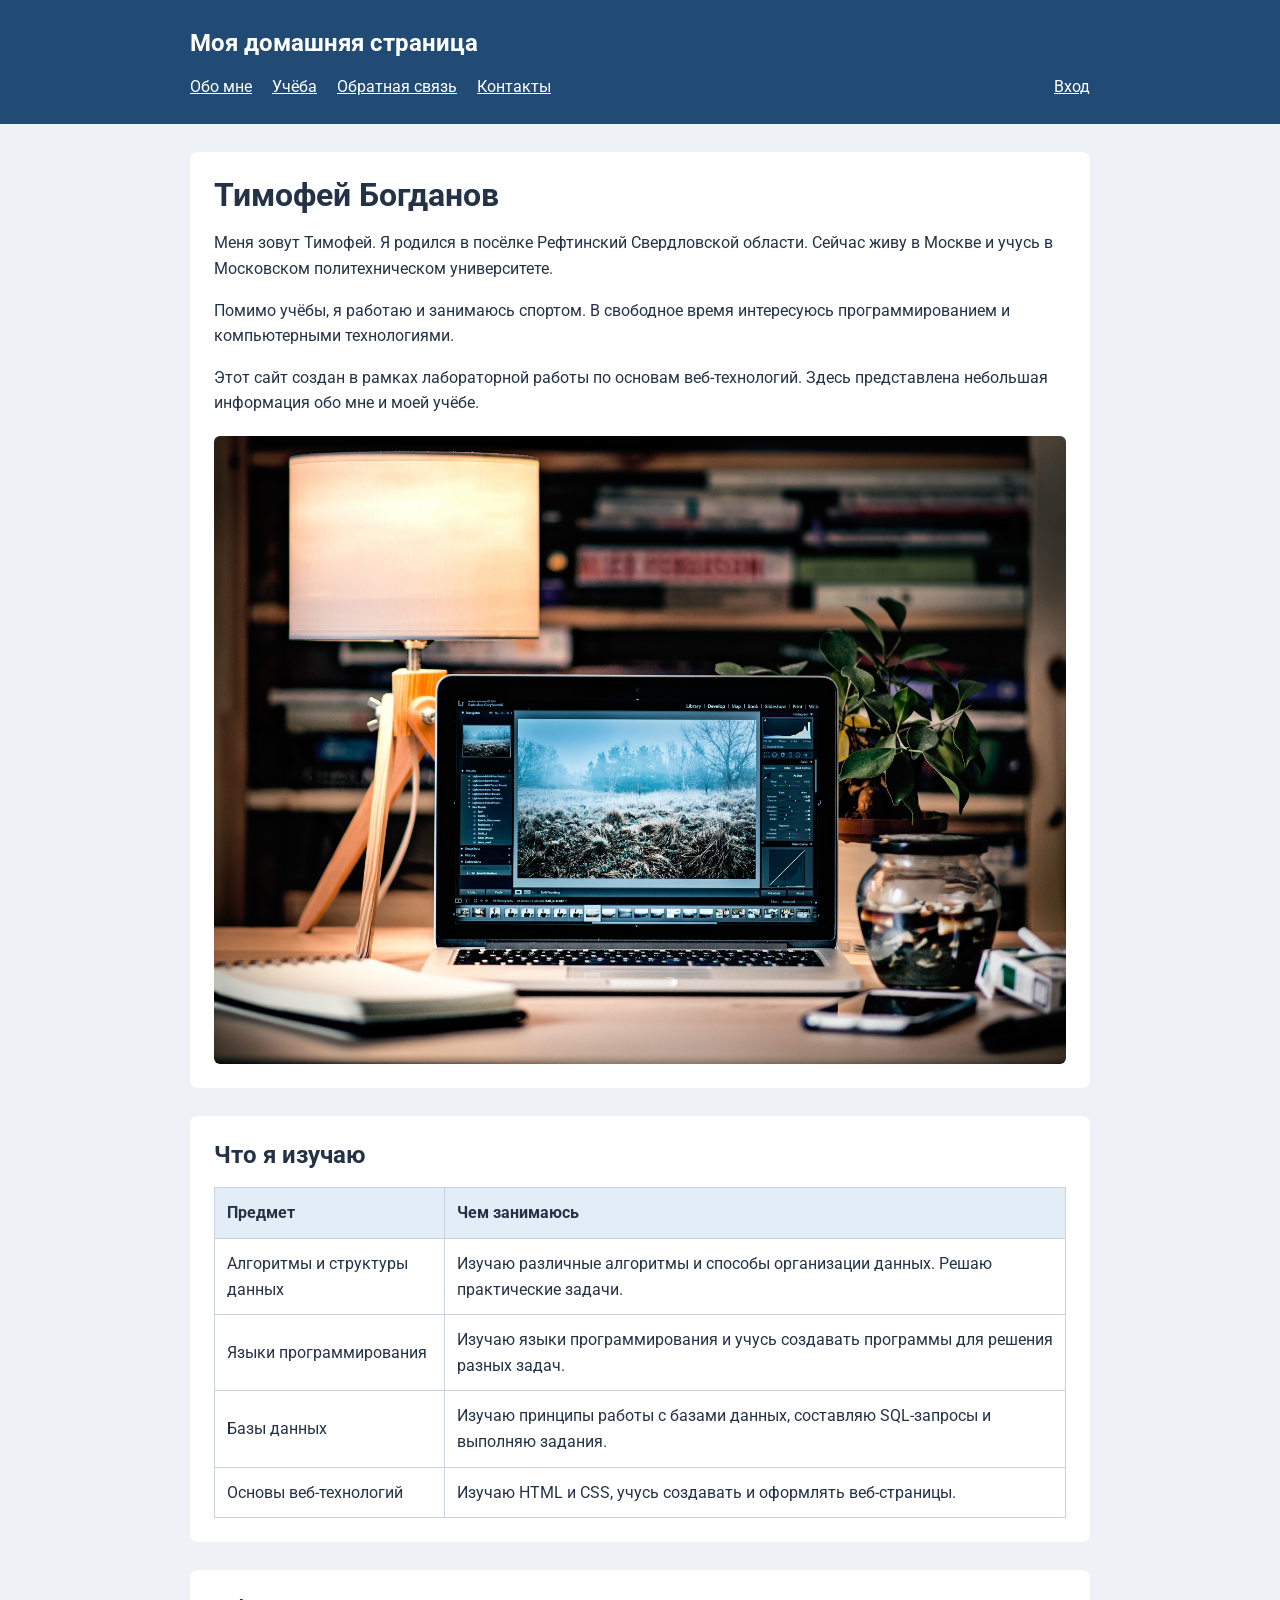
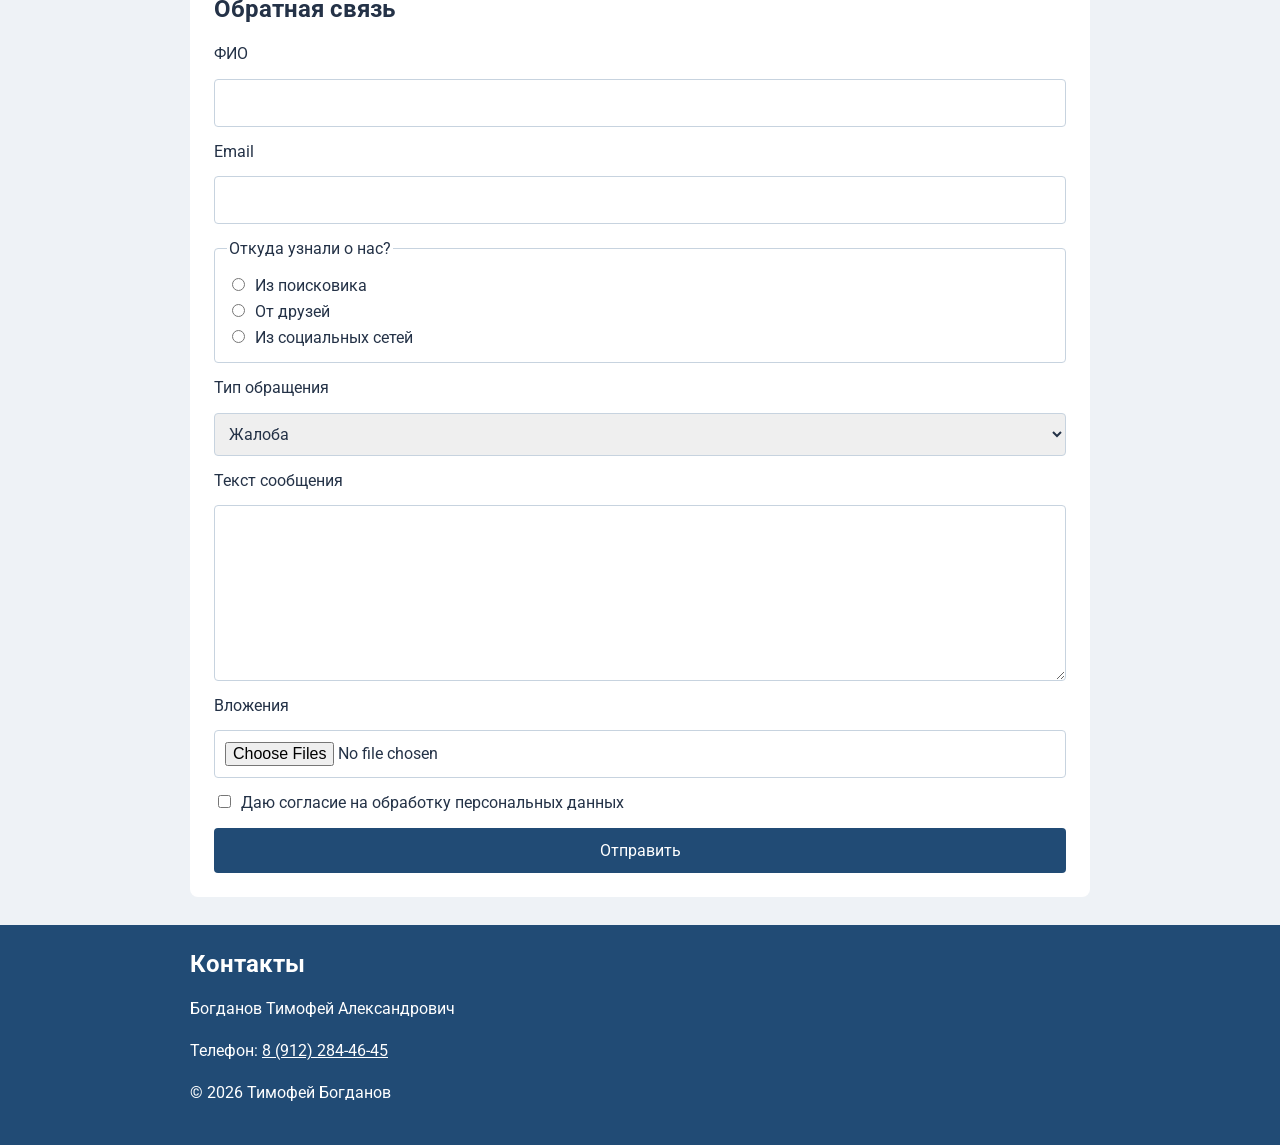
<file: index.html>
<!DOCTYPE html>
<html lang="ru">
<head>
    <meta charset="UTF-8">
    <meta name="viewport" content="width=device-width, initial-scale=1.0">
    <title>Домашняя страница — Тимофей Богданов</title>
    <link rel="preconnect" href="https://fonts.googleapis.com">
    <link rel="preconnect" href="https://fonts.gstatic.com" crossorigin>
    <link href="https://fonts.googleapis.com/css2?family=Roboto:wght@400;700&display=swap" rel="stylesheet">
    <link rel="stylesheet" href="style.css">
</head>
<body>
    <header>
        <div class="container">
            <p class="site-name">Моя домашняя страница</p>
            <nav>
                <a href="#about">Обо мне</a>
                <a href="#study">Учёба</a>
                <a href="#feedback">Обратная связь</a>
                <a href="#contacts">Контакты</a>
                <a class="login-link" href="login.html">Вход</a>
            </nav>
        </div>
    </header>

    <main class="container">
        <section id="about">
            <h1>Тимофей Богданов</h1>
            <p>Меня зовут Тимофей. Я родился в посёлке Рефтинский Свердловской области. Сейчас живу в Москве и учусь в Московском политехническом университете.</p>
            <p>Помимо учёбы, я работаю и занимаюсь спортом. В свободное время интересуюсь программированием и компьютерными технологиями.</p>
            <p>Этот сайт создан в рамках лабораторной работы по основам веб-технологий. Здесь представлена небольшая информация обо мне и моей учёбе.</p>
            <img src="images/workspace.jpg" alt="Ноутбук и блокнот на рабочем столе" width="3165" height="2334">
        </section>

        <section id="study">
            <h2>Что я изучаю</h2>
            <table>
                <thead>
                    <tr>
                        <th scope="col">Предмет</th>
                        <th scope="col">Чем занимаюсь</th>
                    </tr>
                </thead>
                <tbody>
                    <tr>
                        <td>Алгоритмы и структуры данных</td>
                        <td>Изучаю различные алгоритмы и способы организации данных. Решаю практические задачи.</td>
                    </tr>
                    <tr>
                        <td>Языки программирования</td>
                        <td>Изучаю языки программирования и учусь создавать программы для решения разных задач.</td>
                    </tr>
                    <tr>
                        <td>Базы данных</td>
                        <td>Изучаю принципы работы с базами данных, составляю SQL-запросы и выполняю задания.</td>
                    </tr>
                    <tr>
                        <td>Основы веб-технологий</td>
                        <td>Изучаю HTML и CSS, учусь создавать и оформлять веб-страницы.</td>
                    </tr>
                </tbody>
            </table>
        </section>
        <section id="feedback">
            <h2>Обратная связь</h2>
            <form action="#feedback" method="post" enctype="multipart/form-data">
                <label for="full-name">ФИО</label>
                <input type="text" id="full-name" name="full-name" autocomplete="name" required>

                <label for="email">Email</label>
                <input type="email" id="email" name="email" autocomplete="email" required>

                <fieldset>
                    <legend>Откуда узнали о нас?</legend>
                    <label class="choice">
                        <input type="radio" name="source" value="search" required>
                        Из поисковика
                    </label>
                    <label class="choice">
                        <input type="radio" name="source" value="friends">
                        От друзей
                    </label>
                    <label class="choice">
                        <input type="radio" name="source" value="social">
                        Из социальных сетей
                    </label>
                </fieldset>

                <label for="request-type">Тип обращения</label>
                <select id="request-type" name="request-type">
                    <option value="complaint">Жалоба</option>
                    <option value="suggestion">Предложение</option>
                </select>

                <label for="message">Текст сообщения</label>
                <textarea id="message" name="message" rows="6" required></textarea>

                <label for="attachment">Вложения</label>
                <input type="file" id="attachment" name="attachment" multiple>

                <label class="choice">
                    <input type="checkbox" name="consent" value="yes" required>
                    Даю согласие на обработку персональных данных
                </label>

                <button type="submit">Отправить</button>
            </form>
        </section>
    </main>

    <footer id="contacts">
        <div class="container">
            <h2>Контакты</h2>
            <p>Богданов Тимофей Александрович</p>
            <p>Телефон: <a href="tel:+79122844645">8 (912) 284-46-45</a></p>
            <p>© 2026 Тимофей Богданов</p>
        </div>
    </footer>
</body>
</html>
</file>
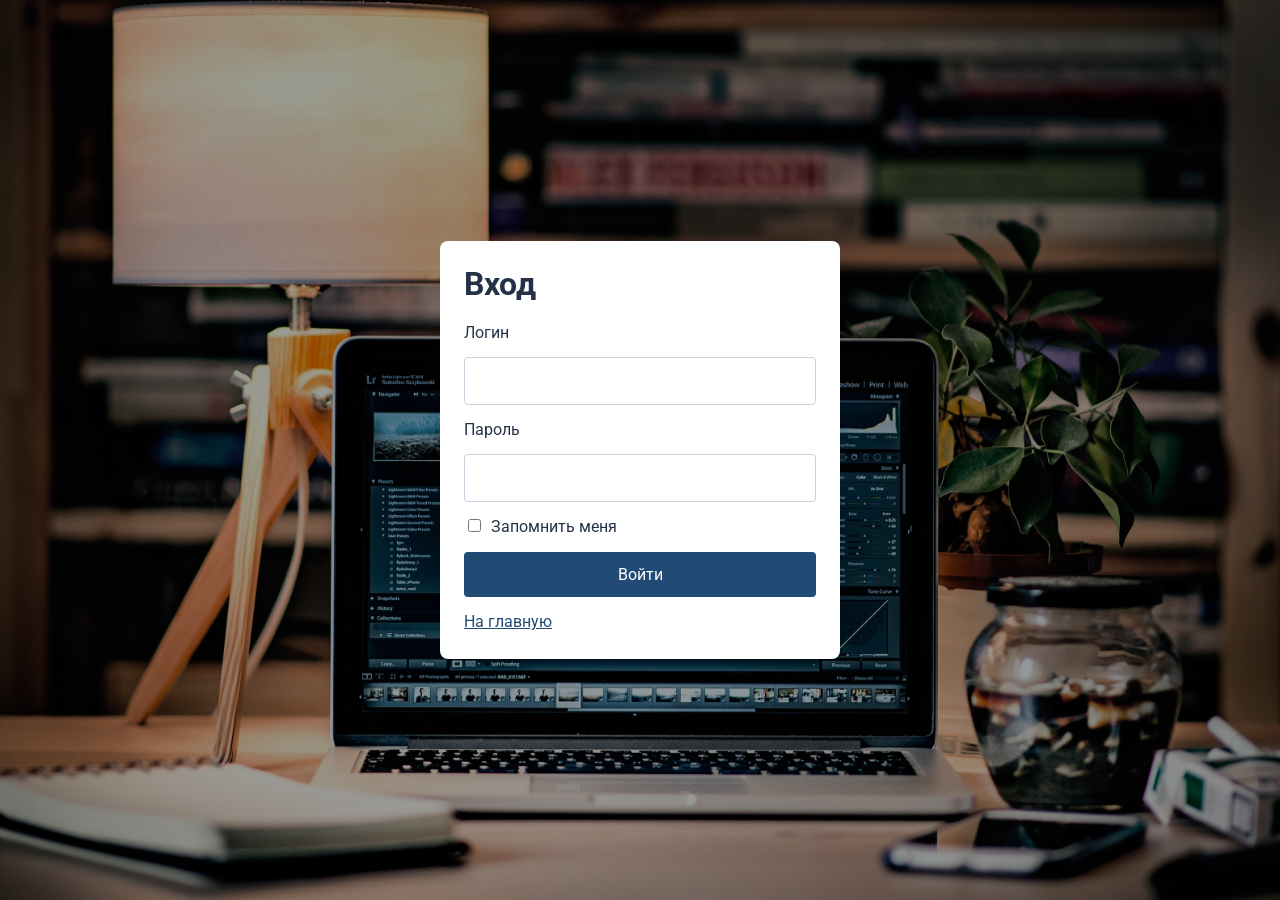
<file: login.html>
<!DOCTYPE html>
<html lang="ru">
<head>
    <meta charset="UTF-8">
    <meta name="viewport" content="width=device-width, initial-scale=1.0">
    <title>Вход — Тимофей Богданов</title>
    <link rel="preconnect" href="https://fonts.googleapis.com">
    <link rel="preconnect" href="https://fonts.gstatic.com" crossorigin>
    <link href="https://fonts.googleapis.com/css2?family=Roboto:wght@400;700&display=swap" rel="stylesheet">
    <link rel="stylesheet" href="style.css">
</head>
<body class="login-page">
    <main class="login-form">
        <h1>Вход</h1>
        <form action="#" method="post">
            <label for="login">Логин</label>
            <input type="text" id="login" name="login" autocomplete="username" required>

            <label for="password">Пароль</label>
            <input type="password" id="password" name="password" autocomplete="current-password" required>

            <label class="choice">
                <input type="checkbox" name="remember" value="yes"> 
                Запомнить меня
            </label>

            <button type="submit">Войти</button>
            <a href="index.html">На главную</a>
        </form>
    </main>
</body>
</html>
</file>
<file: style.css>
/* Основное оформление страницы */
body {
    margin: 0;
    font-family: "Roboto", sans-serif;
    font-size: 16px;
    line-height: 1.6;
    color: #243247;
    background-color: #eef2f6;
}

.container {
    width: 90%;
    max-width: 900px;
    margin: 0 auto;
}

/* Шапка и меню */
header {
    padding: 24px 0;
    color: white;
    background-color: #214b75;
}

.site-name {
    margin: 0 0 12px;
    font-size: 24px;
    font-weight: 700;
}

nav {
    display: flex;
    flex-wrap: wrap;
    gap: 20px;
}

.login-link {
    margin-left: auto;
}

nav a,
footer a {
    color: white;
}

a:hover {
    text-decoration: none;
}

/* Разделы и изображение */
section {
    margin: 28px 0;
    padding: 24px;
    background-color: white;
    border-radius: 8px;
}

h1 {
    margin: 0 0 16px;
    font-size: 32px;
    line-height: 1.2;
}

h2 {
    margin: 0 0 16px;
    font-size: 24px;
    line-height: 1.3;
}

img {
    display: block;
    width: 100%;
    height: auto;
    margin-top: 20px;
    border-radius: 6px;
}

/* Таблица */
table {
    width: 100%;
    border-collapse: collapse;
}

th,
td {
    padding: 12px;
    border: 1px solid #c7d3df;
    text-align: left;
}

th {
    background-color: #e3edf7;
}

/* Футер */
footer {
    padding: 24px 0;
    color: white;
    background-color: #214b75;
}
/* Формы */
form {
    display: flex;
    flex-direction: column;
    gap: 12px;
}

input,
select,
textarea,
button {
    box-sizing: border-box;
    max-width: 100%;
    padding: 10px;
    font: inherit;
    color: inherit;
    border: 1px solid #c7d3df;
    border-radius: 4px;
}

textarea {
    resize: vertical;
}

fieldset {
    margin: 0;
    padding: 12px;
    border: 1px solid #c7d3df;
    border-radius: 4px;
}

.choice {
    display: block;
}

.choice input {
    margin-right: 6px;
}

button {
    cursor: pointer;
    color: white;
    background-color: #214b75;
    border: none;
}

button:hover {
    background-color: #163653;
}

/* Страница входа */
.login-page {
    display: flex;
    align-items: center;
    justify-content: center;
    min-height: 100vh;
    background-image: linear-gradient(#00000066, #00000066), url("images/workspace.jpg");
    background-size: cover;
    background-position: center;
}

.login-form {
    box-sizing: border-box;
    width: 90%;
    max-width: 400px;
    margin: 24px 0;
    padding: 24px;
    background-color: white;
    border-radius: 8px;
}

.login-form a {
    color: #214b75;
}

/* Перенос длинных слов в таблице на узком экране */
th,
td {
    overflow-wrap: anywhere;
}
</file>
